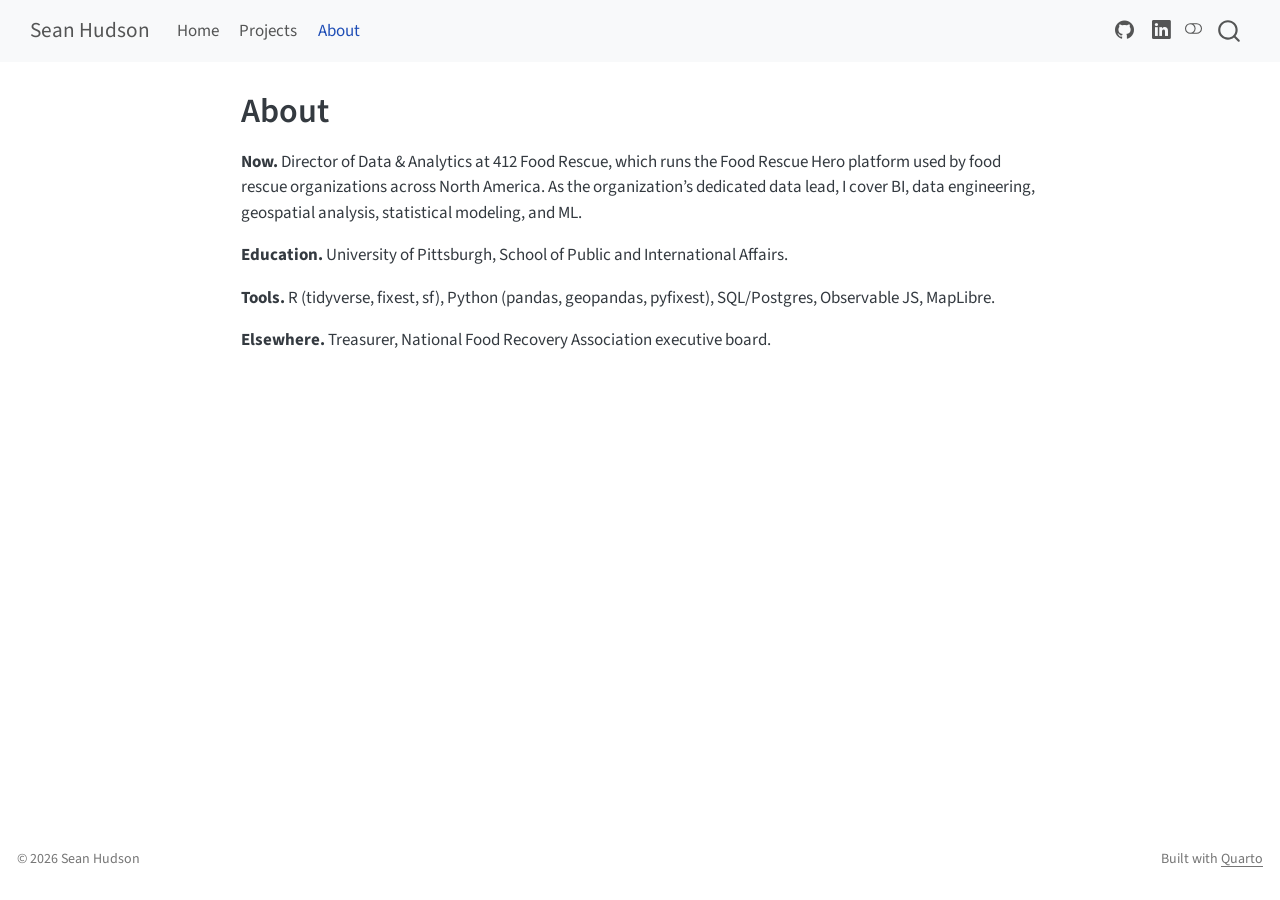
<file: about.html>
<!DOCTYPE html>
<html xmlns="http://www.w3.org/1999/xhtml" lang="en" xml:lang="en"><head>

<meta charset="utf-8">
<meta name="generator" content="quarto-1.10.19">

<meta name="viewport" content="width=device-width, initial-scale=1.0, user-scalable=yes">


<title>About – Sean Hudson</title>
<style>
/* Default styles provided by pandoc.
** See https://pandoc.org/MANUAL.html#variables-for-html for config info.
*/
span.smallcaps{font-variant: small-caps;}
div.columns{display: flex; gap: 1.5em;}
div.column{flex: auto;}
@media screen {
div.columns{gap: min(4vw, 1.5em);}
div.column{overflow-x: auto;}
}
div.hanging-indent{margin-left: 1.5em; text-indent: -1.5em;}
ul.task-list{list-style: none;}
ul.task-list li input[type="checkbox"] {
  width: 0.8em;
  margin: 0 0.8em 0.2em -1em; /* quarto-specific, see https://github.com/quarto-dev/quarto-cli/issues/4556 */ 
  vertical-align: middle;
}
</style>


<script src="site_libs/quarto-nav/quarto-nav.js"></script>
<script src="site_libs/quarto-nav/headroom.min.js"></script>
<script src="site_libs/clipboard/clipboard.min.js"></script>
<script src="site_libs/quarto-search/autocomplete.umd.js"></script>
<script src="site_libs/quarto-search/fuse.min.js"></script>
<script src="site_libs/quarto-search/quarto-search.js"></script>
<meta name="quarto:offset" content="./">
<script src="site_libs/quarto-html/quarto.js" type="module"></script>
<script src="site_libs/quarto-html/tabsets/tabsets.js" type="module"></script>
<script src="site_libs/quarto-html/popper.min.js"></script>
<script src="site_libs/quarto-html/tippy.umd.min.js"></script>
<script src="site_libs/quarto-html/anchor.min.js"></script>
<link href="site_libs/quarto-html/tippy.css" rel="stylesheet">
<link href="site_libs/quarto-html/quarto-syntax-highlighting-bf27225e3a48a9273f3daa8f8e829971.css" rel="stylesheet" class="quarto-color-scheme" id="quarto-text-highlighting-styles">
<link href="site_libs/quarto-html/quarto-syntax-highlighting-dark-b626d73c4c936ccc3cb08be7d45d1df6.css" rel="stylesheet" class="quarto-color-scheme quarto-color-alternate" id="quarto-text-highlighting-styles">
<link href="site_libs/quarto-html/quarto-syntax-highlighting-bf27225e3a48a9273f3daa8f8e829971.css" rel="stylesheet" class="quarto-color-scheme-extra" id="quarto-text-highlighting-styles">
<script src="site_libs/bootstrap/bootstrap.min.js"></script>
<link href="site_libs/bootstrap/bootstrap-icons.css" rel="stylesheet">
<link href="site_libs/bootstrap/bootstrap-172ba59bd5e0b52282274ba0c0cc16fc.min.css" rel="stylesheet" append-hash="true" class="quarto-color-scheme" id="quarto-bootstrap" data-mode="light">
<link href="site_libs/bootstrap/bootstrap-dark-24fb3daa43beeff0575d16f2aa1ed1a1.min.css" rel="stylesheet" append-hash="true" class="quarto-color-scheme quarto-color-alternate" id="quarto-bootstrap" data-mode="dark">
<link href="site_libs/bootstrap/bootstrap-172ba59bd5e0b52282274ba0c0cc16fc.min.css" rel="stylesheet" append-hash="true" class="quarto-color-scheme-extra" id="quarto-bootstrap" data-mode="light">
<script id="quarto-search-options" type="application/json">{
  "location": "navbar",
  "copy-button": false,
  "collapse-after": 3,
  "panel-placement": "end",
  "type": "overlay",
  "limit": 50,
  "keyboard-shortcut": [
    "f",
    "/",
    "s"
  ],
  "show-item-context": false,
  "language": {
    "search-no-results-text": "No results",
    "search-matching-documents-text": "matching documents",
    "search-copy-link-title": "Copy link to search",
    "search-hide-matches-text": "Hide additional matches",
    "search-more-match-text": "more match in this document",
    "search-more-matches-text": "more matches in this document",
    "search-clear-button-title": "Clear",
    "search-text-placeholder": "",
    "search-detached-cancel-button-title": "Cancel",
    "search-submit-button-title": "Submit",
    "search-label": "Search"
  }
}</script>
<style>html{ scroll-behavior: smooth; }</style>


<link rel="stylesheet" href="assets/styles.css">
<meta property="og:title" content="About – Sean Hudson">
<meta property="og:description" content="Data science, policy analysis, and food access research">
<meta property="og:site_name" content="Sean Hudson">
</head>

<body class="nav-fixed fullcontent quarto-light"><script id="quarto-html-before-body" type="application/javascript">
    const toggleBodyColorMode = (bsSheetEl) => {
      const mode = bsSheetEl.getAttribute("data-mode");
      const bodyEl = window.document.querySelector("body");
      if (mode === "dark") {
        bodyEl.classList.add("quarto-dark");
        bodyEl.classList.remove("quarto-light");
      } else {
        bodyEl.classList.add("quarto-light");
        bodyEl.classList.remove("quarto-dark");
      }
    }
    const toggleBodyColorPrimary = () => {
      const bsSheetEl = window.document.querySelector("link#quarto-bootstrap:not([rel=disabled-stylesheet])");
      if (bsSheetEl) {
        toggleBodyColorMode(bsSheetEl);
      }
    }
    const setColorSchemeToggle = (alternate) => {
      const toggles = window.document.querySelectorAll('.quarto-color-scheme-toggle');
      for (let i=0; i < toggles.length; i++) {
        const toggle = toggles[i];
        if (toggle) {
          if (alternate) {
            toggle.classList.add("alternate");
          } else {
            toggle.classList.remove("alternate");
          }
        }
      }
    };
    const toggleColorMode = (alternate) => {
      // Switch the stylesheets
      const primaryStylesheets = window.document.querySelectorAll('link.quarto-color-scheme:not(.quarto-color-alternate)');
      const alternateStylesheets = window.document.querySelectorAll('link.quarto-color-scheme.quarto-color-alternate');
      manageTransitions('#quarto-margin-sidebar .nav-link', false);
      if (alternate) {
        // note: dark is layered on light, we don't disable primary!
        enableStylesheet(alternateStylesheets);
        for (const sheetNode of alternateStylesheets) {
          if (sheetNode.id === "quarto-bootstrap") {
            toggleBodyColorMode(sheetNode);
          }
        }
      } else {
        disableStylesheet(alternateStylesheets);
        enableStylesheet(primaryStylesheets)
        toggleBodyColorPrimary();
      }
      manageTransitions('#quarto-margin-sidebar .nav-link', true);
      // Switch the toggles
      setColorSchemeToggle(alternate)
      // Hack to workaround the fact that safari doesn't
      // properly recolor the scrollbar when toggling (#1455)
      if (navigator.userAgent.indexOf('Safari') > 0 && navigator.userAgent.indexOf('Chrome') == -1) {
        manageTransitions("body", false);
        window.scrollTo(0, 1);
        setTimeout(() => {
          window.scrollTo(0, 0);
          manageTransitions("body", true);
        }, 40);
      }
    }
    const disableStylesheet = (stylesheets) => {
      for (let i=0; i < stylesheets.length; i++) {
        const stylesheet = stylesheets[i];
        stylesheet.rel = 'disabled-stylesheet';
      }
    }
    const enableStylesheet = (stylesheets) => {
      for (let i=0; i < stylesheets.length; i++) {
        const stylesheet = stylesheets[i];
        if(stylesheet.rel !== 'stylesheet') { // for Chrome, which will still FOUC without this check
          stylesheet.rel = 'stylesheet';
        }
      }
    }
    const manageTransitions = (selector, allowTransitions) => {
      const els = window.document.querySelectorAll(selector);
      for (let i=0; i < els.length; i++) {
        const el = els[i];
        if (allowTransitions) {
          el.classList.remove('notransition');
        } else {
          el.classList.add('notransition');
        }
      }
    }
    const isFileUrl = () => {
      return window.location.protocol === 'file:';
    }
    const hasAlternateSentinel = () => {
      let styleSentinel = getColorSchemeSentinel();
      if (styleSentinel !== null) {
        return styleSentinel === "alternate";
      } else {
        return false;
      }
    }
    const setStyleSentinel = (alternate) => {
      const value = alternate ? "alternate" : "default";
      if (!isFileUrl()) {
        window.localStorage.setItem("quarto-color-scheme", value);
      } else {
        localAlternateSentinel = value;
      }
    }
    const getColorSchemeSentinel = () => {
      if (!isFileUrl()) {
        const storageValue = window.localStorage.getItem("quarto-color-scheme");
        return storageValue != null ? storageValue : localAlternateSentinel;
      } else {
        return localAlternateSentinel;
      }
    }
    const toggleGiscusIfUsed = (isAlternate, darkModeDefault) => {
      const baseTheme = document.querySelector('#giscus-base-theme')?.value ?? 'light';
      const alternateTheme = document.querySelector('#giscus-alt-theme')?.value ?? 'dark';
      let newTheme = '';
      if(authorPrefersDark) {
        newTheme = isAlternate ? baseTheme : alternateTheme;
      } else {
        newTheme = isAlternate ? alternateTheme : baseTheme;
      }
      const changeGiscusTheme = () => {
        // From: https://github.com/giscus/giscus/issues/336
        const sendMessage = (message) => {
          const iframe = document.querySelector('iframe.giscus-frame');
          if (!iframe) return;
          iframe.contentWindow.postMessage({ giscus: message }, 'https://giscus.app');
        }
        sendMessage({
          setConfig: {
            theme: newTheme
          }
        });
      }
      const isGiscussLoaded = window.document.querySelector('iframe.giscus-frame') !== null;
      if (isGiscussLoaded) {
        changeGiscusTheme();
      }
    };
    const authorPrefersDark = false;
    const darkModeDefault = authorPrefersDark;
      document.querySelector('link#quarto-text-highlighting-styles.quarto-color-scheme-extra').rel = 'disabled-stylesheet';
      document.querySelector('link#quarto-bootstrap.quarto-color-scheme-extra').rel = 'disabled-stylesheet';
    let localAlternateSentinel = darkModeDefault ? 'alternate' : 'default';
    // Dark / light mode switch
    window.quartoToggleColorScheme = () => {
      // Read the current dark / light value
      let toAlternate = !hasAlternateSentinel();
      toggleColorMode(toAlternate);
      setStyleSentinel(toAlternate);
      toggleGiscusIfUsed(toAlternate, darkModeDefault);
      window.dispatchEvent(new Event('resize'));
    };
    // Switch to dark mode if need be
    if (hasAlternateSentinel()) {
      toggleColorMode(true);
    } else {
      toggleColorMode(false);
    }
  </script>

<div id="quarto-search-results"></div>
  <header id="quarto-header" class="headroom fixed-top">
    <nav class="navbar navbar-expand-lg " data-bs-theme="dark">
      <div class="navbar-container container-fluid">
      <div class="navbar-brand-container mx-auto">
    <a class="navbar-brand" href="./index.html">
    <span class="navbar-title">Sean Hudson</span>
    </a>
  </div>
            <div id="quarto-search" class="" title="Search"></div>
          <button class="navbar-toggler" type="button" data-bs-toggle="collapse" data-bs-target="#navbarCollapse" aria-controls="navbarCollapse" role="menu" aria-expanded="false" aria-label="Toggle navigation" onclick="if (window.quartoToggleHeadroom) { window.quartoToggleHeadroom(); }">
  <span class="navbar-toggler-icon"></span>
</button>
          <div class="collapse navbar-collapse" id="navbarCollapse">
            <ul class="navbar-nav navbar-nav-scroll me-auto">
  <li class="nav-item">
    <a class="nav-link" href="./index.html"> 
<span class="menu-text">Home</span></a>
  </li>  
  <li class="nav-item">
    <a class="nav-link" href="./projects.html"> 
<span class="menu-text">Projects</span></a>
  </li>  
  <li class="nav-item">
    <a class="nav-link active" href="./about.html" aria-current="page"> 
<span class="menu-text">About</span></a>
  </li>  
</ul>
            <ul class="navbar-nav navbar-nav-scroll ms-auto">
  <li class="nav-item compact">
    <a class="nav-link" href="https://github.com/sean-hudson-data"> <i class="bi bi-github" role="img" aria-label="GitHub">
</i> 
<span class="menu-text"></span></a>
  </li>  
  <li class="nav-item compact">
    <a class="nav-link" href="https://www.linkedin.com/in/sean-hudson-ba9b8759/"> <i class="bi bi-linkedin" role="img" aria-label="LinkedIn">
</i> 
<span class="menu-text"></span></a>
  </li>  
</ul>
          </div> <!-- /navcollapse -->
            <div class="quarto-navbar-tools">
  <a href="" class="quarto-color-scheme-toggle quarto-navigation-tool  px-1" onclick="window.quartoToggleColorScheme(); return false;" title="Toggle dark mode"><i class="bi"></i></a>
</div>
      </div> <!-- /container-fluid -->
    </nav>
</header>
<!-- content -->
<div id="quarto-content" class="quarto-container page-columns page-rows-contents page-layout-article page-navbar">
<!-- sidebar -->
<!-- margin-sidebar -->
    
<!-- main -->
<main class="content" id="quarto-document-content">


<header id="title-block-header" class="quarto-title-block default">
<div class="quarto-title">
<h1 class="title">About</h1>
</div>



<div class="quarto-title-meta">

    
  
    
  </div>
  


</header>


<!-- TODO: write your own bio. Suggested beats below. -->
<p><strong>Now.</strong> Director of Data &amp; Analytics at 412 Food Rescue, which runs the Food Rescue Hero platform used by food rescue organizations across North America. As the organization’s dedicated data lead, I cover BI, data engineering, geospatial analysis, statistical modeling, and ML.</p>
<p><strong>Education.</strong> University of Pittsburgh, School of Public and International Affairs. <!-- TODO: degree and year --></p>
<p><strong>Tools.</strong> R (tidyverse, fixest, sf), Python (pandas, geopandas, pyfixest), SQL/Postgres, Observable JS, MapLibre.</p>
<p><strong>Elsewhere.</strong> Treasurer, National Food Recovery Association executive board.</p>



</main> <!-- /main -->
<script id="quarto-html-after-body" type="application/javascript">
  window.document.addEventListener("DOMContentLoaded", function (event) {
    // Ensure there is a toggle, if there isn't float one in the top right
    if (window.document.querySelector('.quarto-color-scheme-toggle') === null) {
      const a = window.document.createElement('a');
      a.classList.add('top-right');
      a.classList.add('quarto-color-scheme-toggle');
      a.href = "";
      a.onclick = function() { try { window.quartoToggleColorScheme(); } catch {} return false; };
      const i = window.document.createElement("i");
      i.classList.add('bi');
      a.appendChild(i);
      window.document.body.appendChild(a);
    }
    setColorSchemeToggle(hasAlternateSentinel())
    const icon = "";
    const anchorJS = new window.AnchorJS();
    anchorJS.options = {
      placement: 'right',
      icon: icon
    };
    anchorJS.add('.anchored');
    const isCodeAnnotation = (el) => {
      for (const clz of el.classList) {
        if (clz.startsWith('code-annotation-')) {                     
          return true;
        }
      }
      return false;
    }
    const onCopySuccess = function(e) {
      // button target
      const button = e.trigger;
      // don't keep focus
      button.blur();
      // flash "checked"
      button.classList.add('code-copy-button-checked');
      var currentTitle = button.getAttribute("title");
      button.setAttribute("title", "Copied!");
      let tooltip;
      if (window.bootstrap) {
        button.setAttribute("data-bs-toggle", "tooltip");
        button.setAttribute("data-bs-placement", "left");
        button.setAttribute("data-bs-title", "Copied!");
        tooltip = new bootstrap.Tooltip(button, 
          { trigger: "manual", 
            customClass: "code-copy-button-tooltip",
            offset: [0, -8]});
        tooltip.show();    
      }
      setTimeout(function() {
        if (tooltip) {
          tooltip.hide();
          button.removeAttribute("data-bs-title");
          button.removeAttribute("data-bs-toggle");
          button.removeAttribute("data-bs-placement");
        }
        button.setAttribute("title", currentTitle);
        button.classList.remove('code-copy-button-checked');
      }, 1000);
      // clear code selection
      e.clearSelection();
    }
    const getTextToCopy = function(trigger) {
      const outerScaffold = trigger.parentElement.cloneNode(true);
      const codeEl = outerScaffold.querySelector('code');
      for (const childEl of codeEl.children) {
        if (isCodeAnnotation(childEl)) {
          childEl.remove();
        }
      }
      return codeEl.innerText;
    }
    const clipboard = new window.ClipboardJS('.code-copy-button:not([data-in-quarto-modal])', {
      text: getTextToCopy
    });
    clipboard.on('success', onCopySuccess);
    if (window.document.getElementById('quarto-embedded-source-code-modal')) {
      const clipboardModal = new window.ClipboardJS('.code-copy-button[data-in-quarto-modal]', {
        text: getTextToCopy,
        container: window.document.getElementById('quarto-embedded-source-code-modal')
      });
      clipboardModal.on('success', onCopySuccess);
    }
      var localhostRegex = new RegExp(/^(?:http|https):\/\/localhost\:?[0-9]*\//);
      var mailtoRegex = new RegExp(/^mailto:/);
        var filterRegex = new RegExp("https:\/\/sean-hudson-data\.github\.io");
      var isInternal = (href) => {
          return filterRegex.test(href) || localhostRegex.test(href) || mailtoRegex.test(href);
      }
      // Inspect non-navigation links and adorn them if external
     var links = window.document.querySelectorAll('a[href]:not(.nav-link):not(.navbar-brand):not(.toc-action):not(.sidebar-link):not(.sidebar-item-toggle):not(.pagination-link):not(.no-external):not([aria-hidden]):not(.dropdown-item):not(.quarto-navigation-tool):not(.about-link)');
      for (var i=0; i<links.length; i++) {
        const link = links[i];
        if (!isInternal(link.href)) {
          // undo the damage that might have been done by quarto-nav.js in the case of
          // links that we want to consider external
          if (link.dataset.originalHref !== undefined) {
            link.href = link.dataset.originalHref;
          }
            // target, if specified
            link.setAttribute("target", "_blank");
            if (link.getAttribute("rel") === null) {
              link.setAttribute("rel", "noopener");
            }
        }
      }
    function tippyHover(el, contentFn, onTriggerFn, onUntriggerFn) {
      const config = {
        allowHTML: true,
        maxWidth: 500,
        delay: 100,
        arrow: false,
        appendTo: function(el) {
            return el.parentElement;
        },
        interactive: true,
        interactiveBorder: 10,
        theme: 'quarto',
        placement: 'bottom-start',
      };
      if (contentFn) {
        config.content = contentFn;
      }
      if (onTriggerFn) {
        config.onTrigger = onTriggerFn;
      }
      if (onUntriggerFn) {
        config.onUntrigger = onUntriggerFn;
      }
      window.tippy(el, config); 
    }
    const noterefs = window.document.querySelectorAll('a[role="doc-noteref"]');
    for (var i=0; i<noterefs.length; i++) {
      const ref = noterefs[i];
      tippyHover(ref, function() {
        // use id or data attribute instead here
        let href = ref.getAttribute('data-footnote-href') || ref.getAttribute('href');
        try { href = new URL(href).hash; } catch {}
        const id = href.replace(/^#\/?/, "");
        const note = window.document.getElementById(id);
        if (note) {
          return note.innerHTML;
        } else {
          return "";
        }
      });
    }
    const xrefs = window.document.querySelectorAll('a.quarto-xref');
    const processXRef = (id, note) => {
      // Strip column container classes
      const stripColumnClz = (el) => {
        el.classList.remove("page-full", "page-columns");
        if (el.children) {
          for (const child of el.children) {
            stripColumnClz(child);
          }
        }
      }
      stripColumnClz(note)
      if (id === null || id.startsWith('sec-')) {
        // Special case sections, only their first couple elements
        const container = document.createElement("div");
        if (note.children && note.children.length > 2) {
          container.appendChild(note.children[0].cloneNode(true));
          for (let i = 1; i < note.children.length; i++) {
            const child = note.children[i];
            if (child.tagName === "P" && child.innerText === "") {
              continue;
            } else {
              container.appendChild(child.cloneNode(true));
              break;
            }
          }
          if (window.Quarto?.typesetMath) {
            window.Quarto.typesetMath(container);
          }
          return container.innerHTML
        } else {
          if (window.Quarto?.typesetMath) {
            window.Quarto.typesetMath(note);
          }
          return note.innerHTML;
        }
      } else {
        // Remove any anchor links if they are present
        const anchorLink = note.querySelector('a.anchorjs-link');
        if (anchorLink) {
          anchorLink.remove();
        }
        if (window.Quarto?.typesetMath) {
          window.Quarto.typesetMath(note);
        }
        if (note.classList.contains("callout")) {
          return note.outerHTML;
        } else {
          return note.innerHTML;
        }
      }
    }
    for (var i=0; i<xrefs.length; i++) {
      const xref = xrefs[i];
      tippyHover(xref, undefined, function(instance) {
        instance.disable();
        let url = xref.getAttribute('href');
        let hash = undefined; 
        if (url.startsWith('#')) {
          hash = url;
        } else {
          try { hash = new URL(url).hash; } catch {}
        }
        if (hash) {
          const id = hash.replace(/^#\/?/, "");
          const note = window.document.getElementById(id);
          if (note !== null) {
            try {
              const html = processXRef(id, note.cloneNode(true));
              instance.setContent(html);
            } finally {
              instance.enable();
              instance.show();
            }
          } else {
            // See if we can fetch this
            fetch(url.split('#')[0])
            .then(res => res.text())
            .then(html => {
              const parser = new DOMParser();
              const htmlDoc = parser.parseFromString(html, "text/html");
              const note = htmlDoc.getElementById(id);
              if (note !== null) {
                const html = processXRef(id, note);
                instance.setContent(html);
              } 
            }).finally(() => {
              instance.enable();
              instance.show();
            });
          }
        } else {
          // See if we can fetch a full url (with no hash to target)
          // This is a special case and we should probably do some content thinning / targeting
          fetch(url)
          .then(res => res.text())
          .then(html => {
            const parser = new DOMParser();
            const htmlDoc = parser.parseFromString(html, "text/html");
            const note = htmlDoc.querySelector('main.content');
            if (note !== null) {
              // This should only happen for chapter cross references
              // (since there is no id in the URL)
              // remove the first header
              if (note.children.length > 0 && note.children[0].tagName === "HEADER") {
                note.children[0].remove();
              }
              const html = processXRef(null, note);
              instance.setContent(html);
            } 
          }).finally(() => {
            instance.enable();
            instance.show();
          });
        }
      }, function(instance) {
      });
    }
        let selectedAnnoteEl;
        const selectorForAnnotation = ( cell, annotation) => {
          let cellAttr = 'data-code-cell="' + cell + '"';
          let lineAttr = 'data-code-annotation="' +  annotation + '"';
          const selector = 'span[' + cellAttr + '][' + lineAttr + ']';
          return selector;
        }
        const selectCodeLines = (annoteEl) => {
          const doc = window.document;
          const targetCell = annoteEl.getAttribute("data-target-cell");
          const targetAnnotation = annoteEl.getAttribute("data-target-annotation");
          const annoteSpan = window.document.querySelector(selectorForAnnotation(targetCell, targetAnnotation));
          const lines = annoteSpan.getAttribute("data-code-lines").split(",");
          const lineIds = lines.map((line) => {
            return targetCell + "-" + line;
          })
          let top = null;
          let height = null;
          let parent = null;
          if (lineIds.length > 0) {
              //compute the position of the single el (top and bottom and make a div)
              const el = window.document.getElementById(lineIds[0]);
              top = el.offsetTop;
              height = el.offsetHeight;
              parent = el.parentElement.parentElement;
            if (lineIds.length > 1) {
              const lastEl = window.document.getElementById(lineIds[lineIds.length - 1]);
              const bottom = lastEl.offsetTop + lastEl.offsetHeight;
              height = bottom - top;
            }
            if (top !== null && height !== null && parent !== null) {
              // cook up a div (if necessary) and position it 
              let div = window.document.getElementById("code-annotation-line-highlight");
              if (div === null) {
                div = window.document.createElement("div");
                div.setAttribute("id", "code-annotation-line-highlight");
                div.style.position = 'absolute';
                parent.appendChild(div);
              }
              div.style.top = top - 2 + "px";
              div.style.height = height + 4 + "px";
              div.style.left = 0;
              let gutterDiv = window.document.getElementById("code-annotation-line-highlight-gutter");
              if (gutterDiv === null) {
                gutterDiv = window.document.createElement("div");
                gutterDiv.setAttribute("id", "code-annotation-line-highlight-gutter");
                gutterDiv.style.position = 'absolute';
                const codeCell = window.document.getElementById(targetCell);
                const gutter = codeCell.querySelector('.code-annotation-gutter');
                gutter.appendChild(gutterDiv);
              }
              gutterDiv.style.top = top - 2 + "px";
              gutterDiv.style.height = height + 4 + "px";
            }
            selectedAnnoteEl = annoteEl;
          }
        };
        const unselectCodeLines = () => {
          const elementsIds = ["code-annotation-line-highlight", "code-annotation-line-highlight-gutter"];
          elementsIds.forEach((elId) => {
            const div = window.document.getElementById(elId);
            if (div) {
              div.remove();
            }
          });
          selectedAnnoteEl = undefined;
        };
          // Handle positioning of the toggle
      window.addEventListener(
        "resize",
        throttle(() => {
          elRect = undefined;
          if (selectedAnnoteEl) {
            selectCodeLines(selectedAnnoteEl);
          }
        }, 10)
      );
      function throttle(fn, ms) {
      let throttle = false;
      let timer;
        return (...args) => {
          if(!throttle) { // first call gets through
              fn.apply(this, args);
              throttle = true;
          } else { // all the others get throttled
              if(timer) clearTimeout(timer); // cancel #2
              timer = setTimeout(() => {
                fn.apply(this, args);
                timer = throttle = false;
              }, ms);
          }
        };
      }
        // Attach click handler to the DT
        const annoteDls = window.document.querySelectorAll('dt[data-target-cell]');
        for (const annoteDlNode of annoteDls) {
          annoteDlNode.addEventListener('click', (event) => {
            const clickedEl = event.target;
            if (clickedEl !== selectedAnnoteEl) {
              unselectCodeLines();
              const activeEl = window.document.querySelector('dt[data-target-cell].code-annotation-active');
              if (activeEl) {
                activeEl.classList.remove('code-annotation-active');
              }
              selectCodeLines(clickedEl);
              clickedEl.classList.add('code-annotation-active');
            } else {
              // Unselect the line
              unselectCodeLines();
              clickedEl.classList.remove('code-annotation-active');
            }
          });
        }
    const findCites = (el) => {
      const parentEl = el.parentElement;
      if (parentEl) {
        const cites = parentEl.dataset.cites;
        if (cites) {
          return {
            el,
            cites: cites.split(' ')
          };
        } else {
          return findCites(el.parentElement)
        }
      } else {
        return undefined;
      }
    };
    var bibliorefs = window.document.querySelectorAll('a[role="doc-biblioref"]');
    for (var i=0; i<bibliorefs.length; i++) {
      const ref = bibliorefs[i];
      const citeInfo = findCites(ref);
      if (citeInfo) {
        tippyHover(citeInfo.el, function() {
          var popup = window.document.createElement('div');
          citeInfo.cites.forEach(function(cite) {
            var citeDiv = window.document.createElement('div');
            citeDiv.classList.add('hanging-indent');
            citeDiv.classList.add('csl-entry');
            var biblioDiv = window.document.getElementById('ref-' + cite);
            if (biblioDiv) {
              citeDiv.innerHTML = biblioDiv.innerHTML;
            }
            popup.appendChild(citeDiv);
          });
          return popup.innerHTML;
        });
      }
    }
  });
  </script>
</div> <!-- /content -->
<footer class="footer">
  <div class="nav-footer">
    <div class="nav-footer-left">
<p>© 2026 Sean Hudson</p>
</div>   
    <div class="nav-footer-center">
      &nbsp;
    </div>
    <div class="nav-footer-right">
<p>Built with <a href="https://quarto.org">Quarto</a></p>
</div>
  </div>
</footer>




<script src="site_libs/quarto-html/zenscroll-min.js"></script>
</body></html>
</file>
<file: site_libs/quarto-html/tippy.css>
.tippy-box[data-animation=fade][data-state=hidden]{opacity:0}[data-tippy-root]{max-width:calc(100vw - 10px)}.tippy-box{position:relative;background-color:#333;color:#fff;border-radius:4px;font-size:14px;line-height:1.4;white-space:normal;outline:0;transition-property:transform,visibility,opacity}.tippy-box[data-placement^=top]>.tippy-arrow{bottom:0}.tippy-box[data-placement^=top]>.tippy-arrow:before{bottom:-7px;left:0;border-width:8px 8px 0;border-top-color:initial;transform-origin:center top}.tippy-box[data-placement^=bottom]>.tippy-arrow{top:0}.tippy-box[data-placement^=bottom]>.tippy-arrow:before{top:-7px;left:0;border-width:0 8px 8px;border-bottom-color:initial;transform-origin:center bottom}.tippy-box[data-placement^=left]>.tippy-arrow{right:0}.tippy-box[data-placement^=left]>.tippy-arrow:before{border-width:8px 0 8px 8px;border-left-color:initial;right:-7px;transform-origin:center left}.tippy-box[data-placement^=right]>.tippy-arrow{left:0}.tippy-box[data-placement^=right]>.tippy-arrow:before{left:-7px;border-width:8px 8px 8px 0;border-right-color:initial;transform-origin:center right}.tippy-box[data-inertia][data-state=visible]{transition-timing-function:cubic-bezier(.54,1.5,.38,1.11)}.tippy-arrow{width:16px;height:16px;color:#333}.tippy-arrow:before{content:"";position:absolute;border-color:transparent;border-style:solid}.tippy-content{position:relative;padding:5px 9px;z-index:1}
</file>
<file: site_libs/quarto-html/quarto-syntax-highlighting-bf27225e3a48a9273f3daa8f8e829971.css>
/* quarto syntax highlight colors */
:root {
  --quarto-hl-ot-color: #003B4F;
  --quarto-hl-at-color: #657422;
  --quarto-hl-ss-color: #20794D;
  --quarto-hl-an-color: #5E5E5E;
  --quarto-hl-fu-color: #4758AB;
  --quarto-hl-st-color: #20794D;
  --quarto-hl-cf-color: #003B4F;
  --quarto-hl-op-color: #5E5E5E;
  --quarto-hl-er-color: #AD0000;
  --quarto-hl-bn-color: #AD0000;
  --quarto-hl-al-color: #AD0000;
  --quarto-hl-va-color: #111111;
  --quarto-hl-bu-color: inherit;
  --quarto-hl-ex-color: inherit;
  --quarto-hl-pp-color: #AD0000;
  --quarto-hl-in-color: #5E5E5E;
  --quarto-hl-vs-color: #20794D;
  --quarto-hl-wa-color: #5E5E5E;
  --quarto-hl-do-color: #5E5E5E;
  --quarto-hl-im-color: #00769E;
  --quarto-hl-ch-color: #20794D;
  --quarto-hl-dt-color: #AD0000;
  --quarto-hl-fl-color: #AD0000;
  --quarto-hl-co-color: #5E5E5E;
  --quarto-hl-cv-color: #5E5E5E;
  --quarto-hl-cn-color: #8f5902;
  --quarto-hl-sc-color: #5E5E5E;
  --quarto-hl-dv-color: #AD0000;
  --quarto-hl-kw-color: #003B4F;
}

/* other quarto variables */
:root {
  --quarto-font-monospace: SFMono-Regular, Menlo, Monaco, Consolas, "Liberation Mono", "Courier New", monospace;
}

/* syntax highlight based on Pandoc's rules */
pre > code.sourceCode > span {
  color: #003B4F;
}

code.sourceCode > span {
  color: #003B4F;
}

div.sourceCode,
div.sourceCode pre.sourceCode {
  color: #003B4F;
}

/* Normal */
code span {
  color: #003B4F;
}

/* Alert */
code span.al {
  color: #AD0000;
  font-style: inherit;
}

/* Annotation */
code span.an {
  color: #5E5E5E;
  font-style: inherit;
}

/* Attribute */
code span.at {
  color: #657422;
  font-style: inherit;
}

/* BaseN */
code span.bn {
  color: #AD0000;
  font-style: inherit;
}

/* BuiltIn */
code span.bu {
  font-style: inherit;
}

/* ControlFlow */
code span.cf {
  color: #003B4F;
  font-weight: bold;
  font-style: inherit;
}

/* Char */
code span.ch {
  color: #20794D;
  font-style: inherit;
}

/* Constant */
code span.cn {
  color: #8f5902;
  font-style: inherit;
}

/* Comment */
code span.co {
  color: #5E5E5E;
  font-style: inherit;
}

/* CommentVar */
code span.cv {
  color: #5E5E5E;
  font-style: italic;
}

/* Documentation */
code span.do {
  color: #5E5E5E;
  font-style: italic;
}

/* DataType */
code span.dt {
  color: #AD0000;
  font-style: inherit;
}

/* DecVal */
code span.dv {
  color: #AD0000;
  font-style: inherit;
}

/* Error */
code span.er {
  color: #AD0000;
  font-style: inherit;
}

/* Extension */
code span.ex {
  font-style: inherit;
}

/* Float */
code span.fl {
  color: #AD0000;
  font-style: inherit;
}

/* Function */
code span.fu {
  color: #4758AB;
  font-style: inherit;
}

/* Import */
code span.im {
  color: #00769E;
  font-style: inherit;
}

/* Information */
code span.in {
  color: #5E5E5E;
  font-style: inherit;
}

/* Keyword */
code span.kw {
  color: #003B4F;
  font-weight: bold;
  font-style: inherit;
}

/* Operator */
code span.op {
  color: #5E5E5E;
  font-style: inherit;
}

/* Other */
code span.ot {
  color: #003B4F;
  font-style: inherit;
}

/* Preprocessor */
code span.pp {
  color: #AD0000;
  font-style: inherit;
}

/* SpecialChar */
code span.sc {
  color: #5E5E5E;
  font-style: inherit;
}

/* SpecialString */
code span.ss {
  color: #20794D;
  font-style: inherit;
}

/* String */
code span.st {
  color: #20794D;
  font-style: inherit;
}

/* Variable */
code span.va {
  color: #111111;
  font-style: inherit;
}

/* VerbatimString */
code span.vs {
  color: #20794D;
  font-style: inherit;
}

/* Warning */
code span.wa {
  color: #5E5E5E;
  font-style: italic;
}

.prevent-inlining {
  content: "</";
}

/*# sourceMappingURL=8be38f48d34c45af72792cbd699585e7.css.map */
</file>
<file: site_libs/quarto-html/quarto-syntax-highlighting-dark-b626d73c4c936ccc3cb08be7d45d1df6.css>
/* quarto syntax highlight colors */
:root {
  --quarto-hl-al-color: #f07178;
  --quarto-hl-an-color: #d4d0ab;
  --quarto-hl-at-color: #00e0e0;
  --quarto-hl-bn-color: #d4d0ab;
  --quarto-hl-bu-color: #abe338;
  --quarto-hl-ch-color: #abe338;
  --quarto-hl-co-color: #f8f8f2;
  --quarto-hl-cv-color: #ffd700;
  --quarto-hl-cn-color: #ffd700;
  --quarto-hl-cf-color: #ffa07a;
  --quarto-hl-dt-color: #ffa07a;
  --quarto-hl-dv-color: #d4d0ab;
  --quarto-hl-do-color: #f8f8f2;
  --quarto-hl-er-color: #f07178;
  --quarto-hl-ex-color: #00e0e0;
  --quarto-hl-fl-color: #d4d0ab;
  --quarto-hl-fu-color: #ffa07a;
  --quarto-hl-im-color: #abe338;
  --quarto-hl-in-color: #d4d0ab;
  --quarto-hl-kw-color: #ffa07a;
  --quarto-hl-op-color: #ffa07a;
  --quarto-hl-ot-color: #00e0e0;
  --quarto-hl-pp-color: #dcc6e0;
  --quarto-hl-re-color: #00e0e0;
  --quarto-hl-sc-color: #abe338;
  --quarto-hl-ss-color: #abe338;
  --quarto-hl-st-color: #abe338;
  --quarto-hl-va-color: #00e0e0;
  --quarto-hl-vs-color: #abe338;
  --quarto-hl-wa-color: #dcc6e0;
}

/* other quarto variables */
:root {
  --quarto-font-monospace: SFMono-Regular, Menlo, Monaco, Consolas, "Liberation Mono", "Courier New", monospace;
}

/* syntax highlight based on Pandoc's rules */
pre > code.sourceCode > span {
  color: #f8f8f2;
}

code.sourceCode > span {
  color: #f8f8f2;
}

div.sourceCode,
div.sourceCode pre.sourceCode {
  color: #f8f8f2;
}

/* Normal */
code span {
  color: #f8f8f2;
}

/* Alert */
code span.al {
  color: #f07178;
}

/* Annotation */
code span.an {
  color: #d4d0ab;
}

/* Attribute */
code span.at {
  color: #00e0e0;
}

/* BaseN */
code span.bn {
  color: #d4d0ab;
}

/* BuiltIn */
code span.bu {
  color: #abe338;
}

/* ControlFlow */
code span.cf {
  font-weight: bold;
  color: #ffa07a;
}

/* Char */
code span.ch {
  color: #abe338;
}

/* Constant */
code span.cn {
  color: #ffd700;
}

/* Comment */
code span.co {
  font-style: italic;
  color: #f8f8f2;
}

/* CommentVar */
code span.cv {
  color: #ffd700;
}

/* Documentation */
code span.do {
  color: #f8f8f2;
}

/* DataType */
code span.dt {
  color: #ffa07a;
}

/* DecVal */
code span.dv {
  color: #d4d0ab;
}

/* Error */
code span.er {
  color: #f07178;
  text-decoration: underline;
}

/* Extension */
code span.ex {
  font-weight: bold;
  color: #00e0e0;
}

/* Float */
code span.fl {
  color: #d4d0ab;
}

/* Function */
code span.fu {
  color: #ffa07a;
}

/* Import */
code span.im {
  color: #abe338;
}

/* Information */
code span.in {
  color: #d4d0ab;
}

/* Keyword */
code span.kw {
  font-weight: bold;
  color: #ffa07a;
}

/* Operator */
code span.op {
  color: #ffa07a;
}

/* Other */
code span.ot {
  color: #00e0e0;
}

/* Preprocessor */
code span.pp {
  color: #dcc6e0;
}

/* RegionMarker */
code span.re {
  background-color: #f8f8f2;
  color: #00e0e0;
}

/* SpecialChar */
code span.sc {
  color: #abe338;
}

/* SpecialString */
code span.ss {
  color: #abe338;
}

/* String */
code span.st {
  color: #abe338;
}

/* Variable */
code span.va {
  color: #00e0e0;
}

/* VerbatimString */
code span.vs {
  color: #abe338;
}

/* Warning */
code span.wa {
  color: #dcc6e0;
}

.prevent-inlining {
  content: "</";
}

/*# sourceMappingURL=a269c63e8167c3ae395728e86feb0848.css.map */
</file>
<file: assets/styles.css>
/* Shared tweaks for both light and dark themes */

/* Keep the bottom-line finding visible at the top of each project */
.bottom-line {
  font-size: 1.15rem;
  border-left: 4px solid var(--bs-primary);
  padding: 0.5rem 1rem;
  margin: 1rem 0 1.5rem;
}

/* Listing cards: fixed image height so the grid lines up */
.quarto-grid-item .card-img-top img,
.quarto-grid-item img.thumbnail-image {
  height: 180px;
  object-fit: cover;
}

/* Language badges in the project listing */
.listing-categories .listing-category {
  font-size: 0.75rem;
}
</file>
